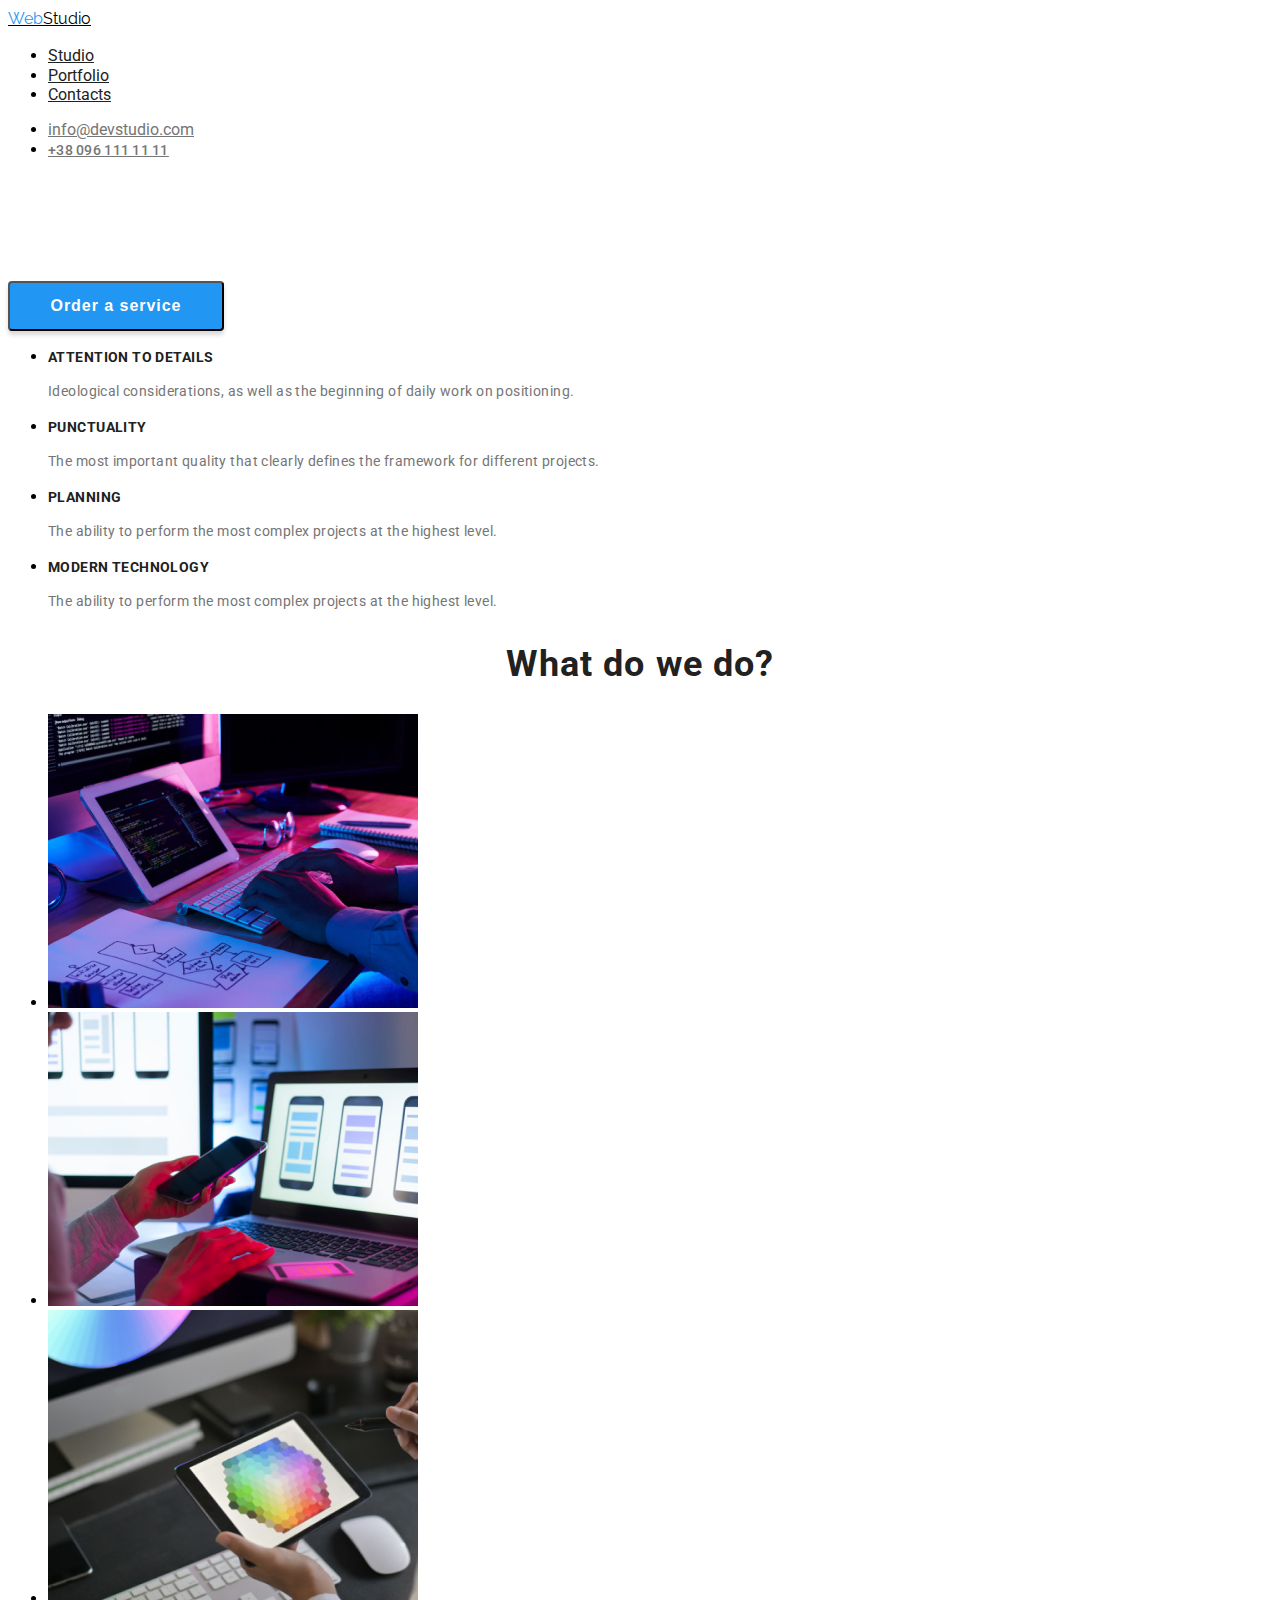
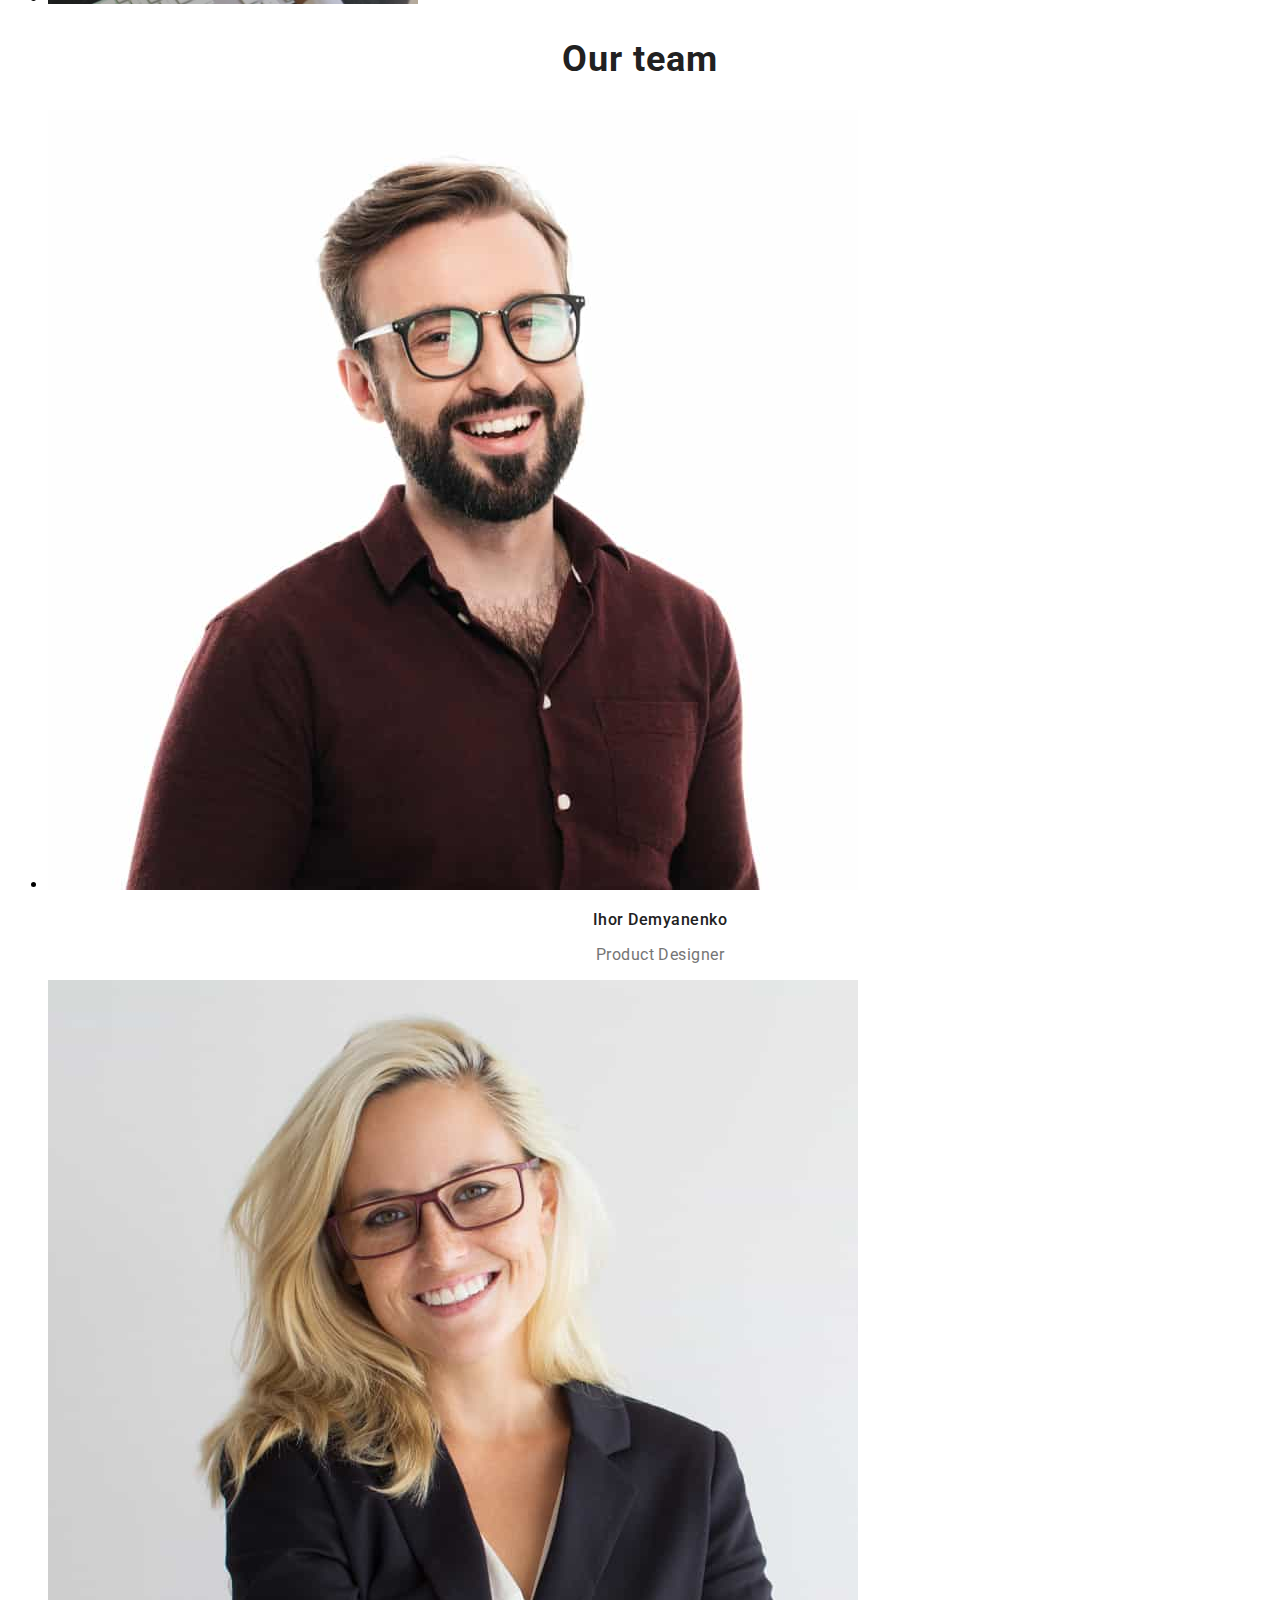
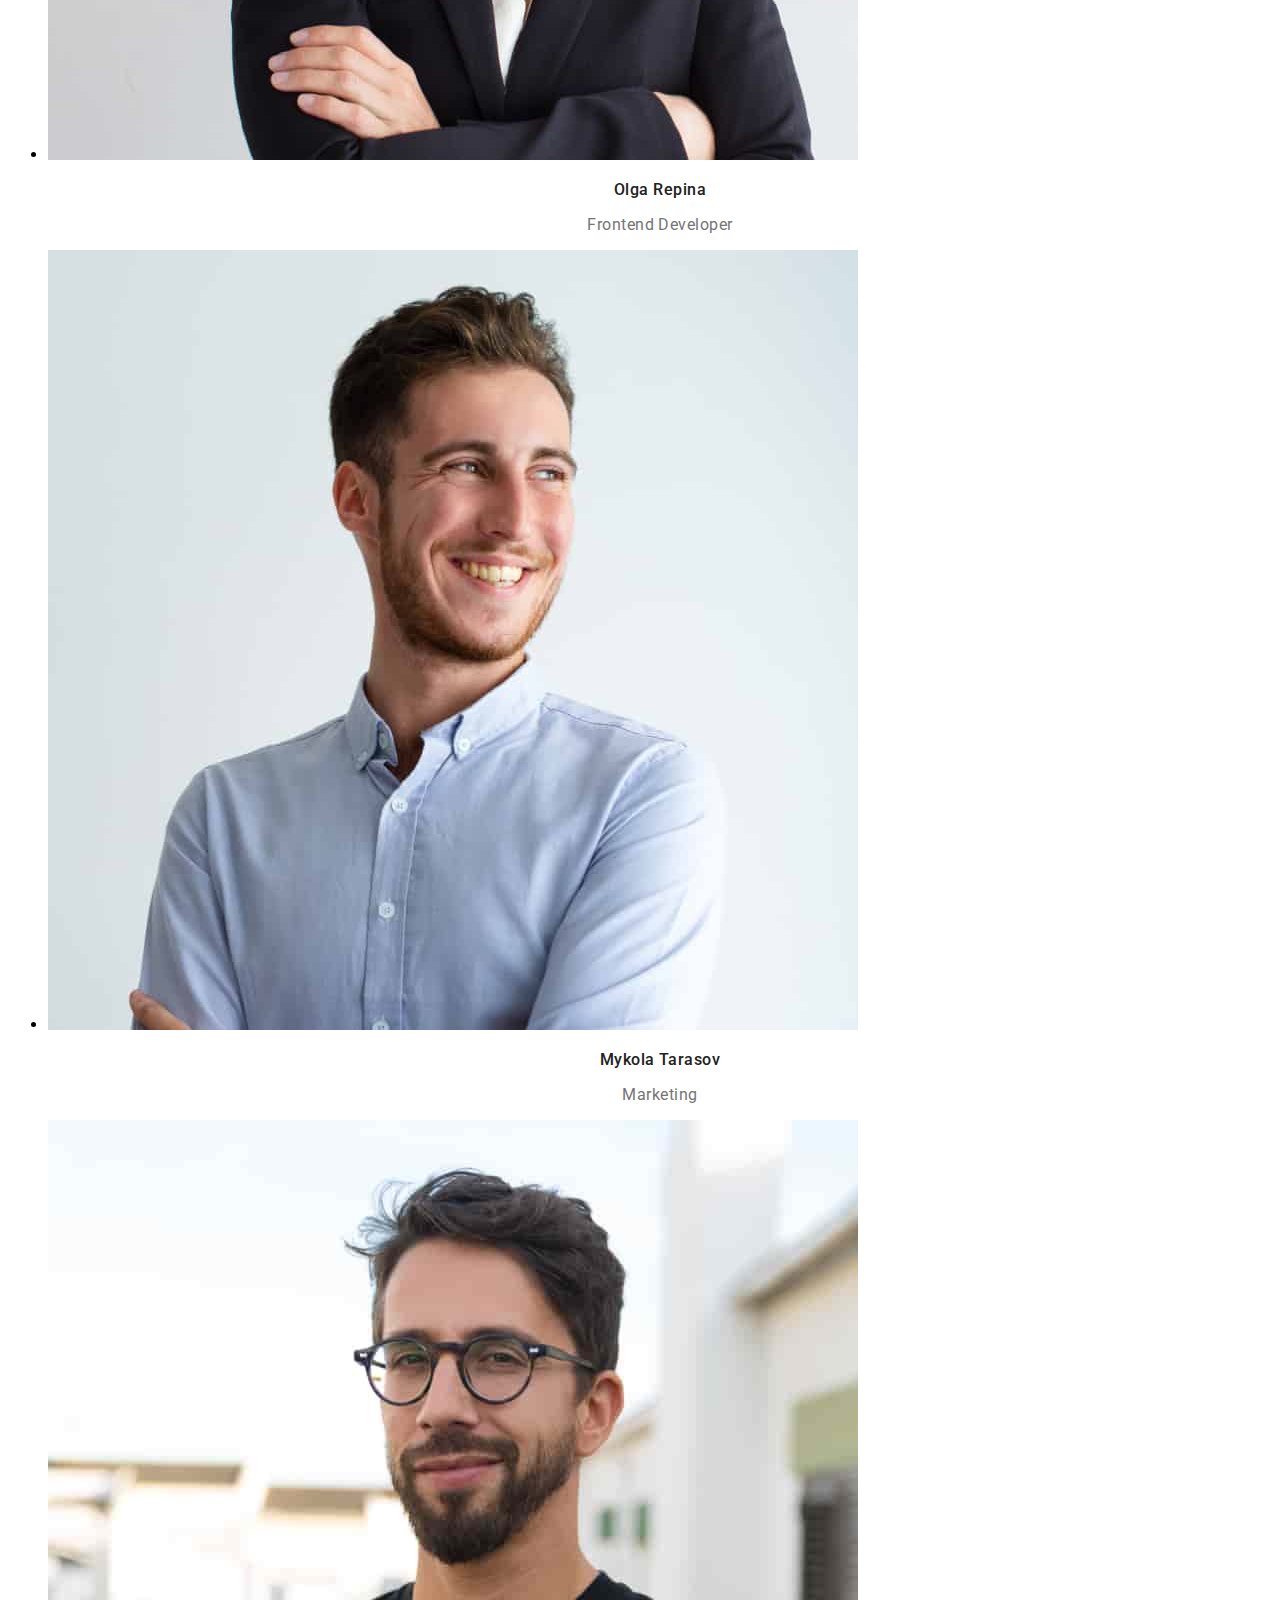
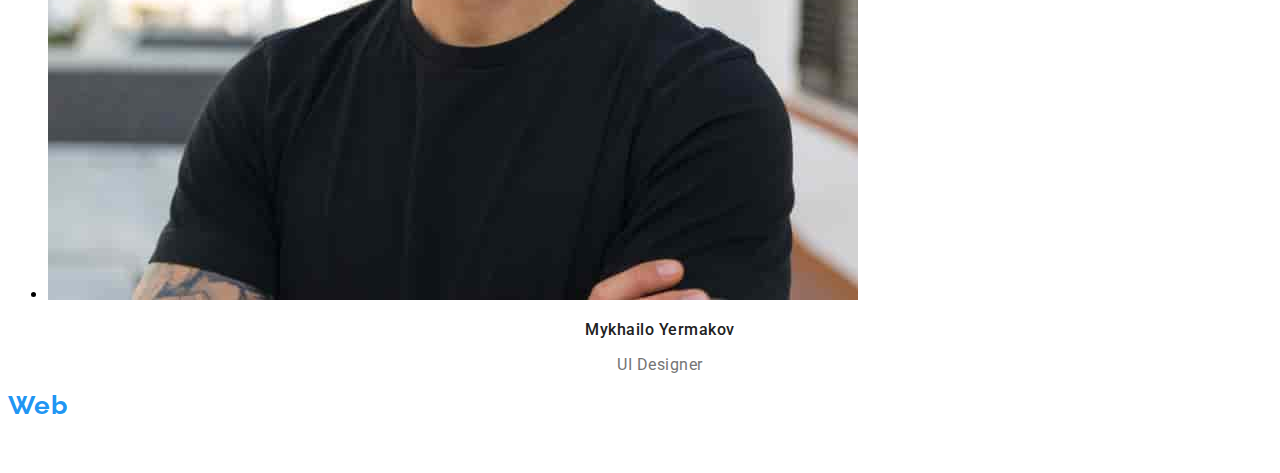
<file: index.html>
<!DOCTYPE html>
<html lang="en">
  <head>
    <meta charset="UTF-8" />
    <meta name="viewport" content="width=device-width, initial-scale=1.0" />
    <title>WebStudio</title>
    <link rel="preconnect" href="https://fonts.googleapis.com" />
    <link rel="preconnect" href="https://fonts.gstatic.com" crossorigin />
    <link
      href="https://fonts.googleapis.com/css2?family=Raleway:wght@700&family=Roboto:wght@400;500;700;900&display=swap"
      rel="stylesheet"
    />
    <link rel="stylesheet" href="./style.css" />
  </head>
  <body>
    <header class="header">
      <a class="header-logo" href="./index.html"
        ><span class="header-span">Web</span>Studio</a
      >
      <nav class="header-navigation">
        <ul class="header-list">
          <li class="header-item">
            <a
              class="header-link"
              href="./index.html"
              target="_blank"
              rel="noopener noreforrer"
              >Studio</a
            >
          </li>
          <li class="header-item">
            <a
              class="header-link"
              href="./portfolio.html"
              target="_blank"
              rel="noopener noreforrer"
              >Portfolio</a
            >
          </li>
          <li class="header-item">
            <a
              class="header-link"
              href="htt://"
              target="_blank"
              rel="noopener noreforrer"
              >Contacts</a
            >
          </li>
        </ul>
        <ul class="header-contacts">
          <li class="header-item">
            <a
              class="header-mail"
              href="mailto:info@devstudio.com"
              target="_blank"
              >info@devstudio.com</a
            >
          </li>
          <li class="header-item">
            <span class="header-span">
              <a class="header-phone" href="tel:+380961111111"
                >+38 096 111 11 11</a
              >
            </span>
          </li>
        </ul>
      </nav>
    </header>
    <main>
      <!-- hero section -->
      <section class="info-section">
        <h1 class="hero-title">effective solutions for your business</h1>
        <button class="hero-button" type="button">Order a service</button>
      </section>
      <section class="hero-section">
        <ul class="hero-list">
          <li class="hero-item">
            <artticle class="hero-article">
              <h3 class="hero-caption">ATTENTION TO DETAILS</h3>
              <p class="hero-text">
                Ideological considerations, as well as the beginning of daily
                work on positioning.
              </p>
            </artticle>
          </li>
          <li class="hero-item">
            <artticle class="hero-article">
              <h3 class="hero-caption">PUNCTUALITY</h3>
              <p class="hero-text">
                The most important quality that clearly defines the framework
                for different projects.
              </p>
            </artticle>
          </li>
          <li class="hero-item">
            <artticle class="hero-article">
              <h3 class="hero-caption">PLANNING</h3>
              <p class="hero-text">
                The ability to perform the most complex projects at the highest
                level.
              </p>
            </artticle>
          </li>
          <li class="hero-item">
            <artticle class="hero-article">
              <h3 class="hero-caption">MODERN TECHNOLOGY</h3>
              <p class="hero-text">
                The ability to perform the most complex projects at the highest
                level.
              </p>
            </artticle>
          </li>
        </ul>
      </section>
      <!-- what we do -->
      <section class="do-section">
        <h2 class="do-title">What do we do?</h2>
        <ul class="do-list">
          <li class="do-item">
            <img
              class="do-img"
              src="./images/programming.png"
              alt="programming"
            />
          </li>
          <li class="do-item">
            <img class="do-img" src="./images/phone.png" alt="phone" />
          </li>
          <li class="do-item">
            <img class="do-img" src="./images/diagram.png" alt="diagram" />
          </li>
        </ul>
      </section>
      <!-- our team -->
      <section class="team-section">
        <h2 class="team-title">Our team</h2>
        <ul class="team-list">
          <li class="team-item">
            <img
              class="team-img"
              src="./images/ihor.jpg"
              alt="Ihor Demyanenko"
            />
            <h3 class="team-name">Ihor Demyanenko</h3>
            <p class="team-paragraph">Product Designer</p>
          </li>
          <li class="team-item">
            <img class="team-img" src="./images/olga.jpg" alt="Olga Repina" />
            <h3 class="team-name">Olga Repina</h3>
            <p class="team-paragraph">Frontend Developer</p>
          </li>
          <li class="team-item">
            <img
              class="team-img"
              src="./images/mykola.jpg"
              alt="Mykola Tarasov"
            />
            <h3 class="team-name">Mykola Tarasov</h3>
            <p class="team-paragraph">Marketing</p>
          </li>
          <li class="team-item">
            <img
              class="team-img"
              src="./images/mykhailo.jpg"
              alt="Mykhailo Yermakov"
            />
            <h3 class="team-name">Mykhailo Yermakov</h3>
            <p class="team-paragraph">UI Designer</p>
          </li>
        </ul>
      </section>
    </main>
    <!-- footer -->
    <footer class="footer">
      <a class="footer-logo" href="./index.html"
        ><span class="footer-span">Web</span>Studio</a
      >
      <address class="footer-address">Kyiv, 26 Lesi Ukrainky Ave</address>
      <a class="footer-mail" href="mailto:info@devstudio.com" target="_blank"
        >info@devstudio.com</a
      >
      <a class="footer-tel" href="tel:+380961111111">+38 096 111 11 11</a>
    </footer>
  </body>
</html>
</file>
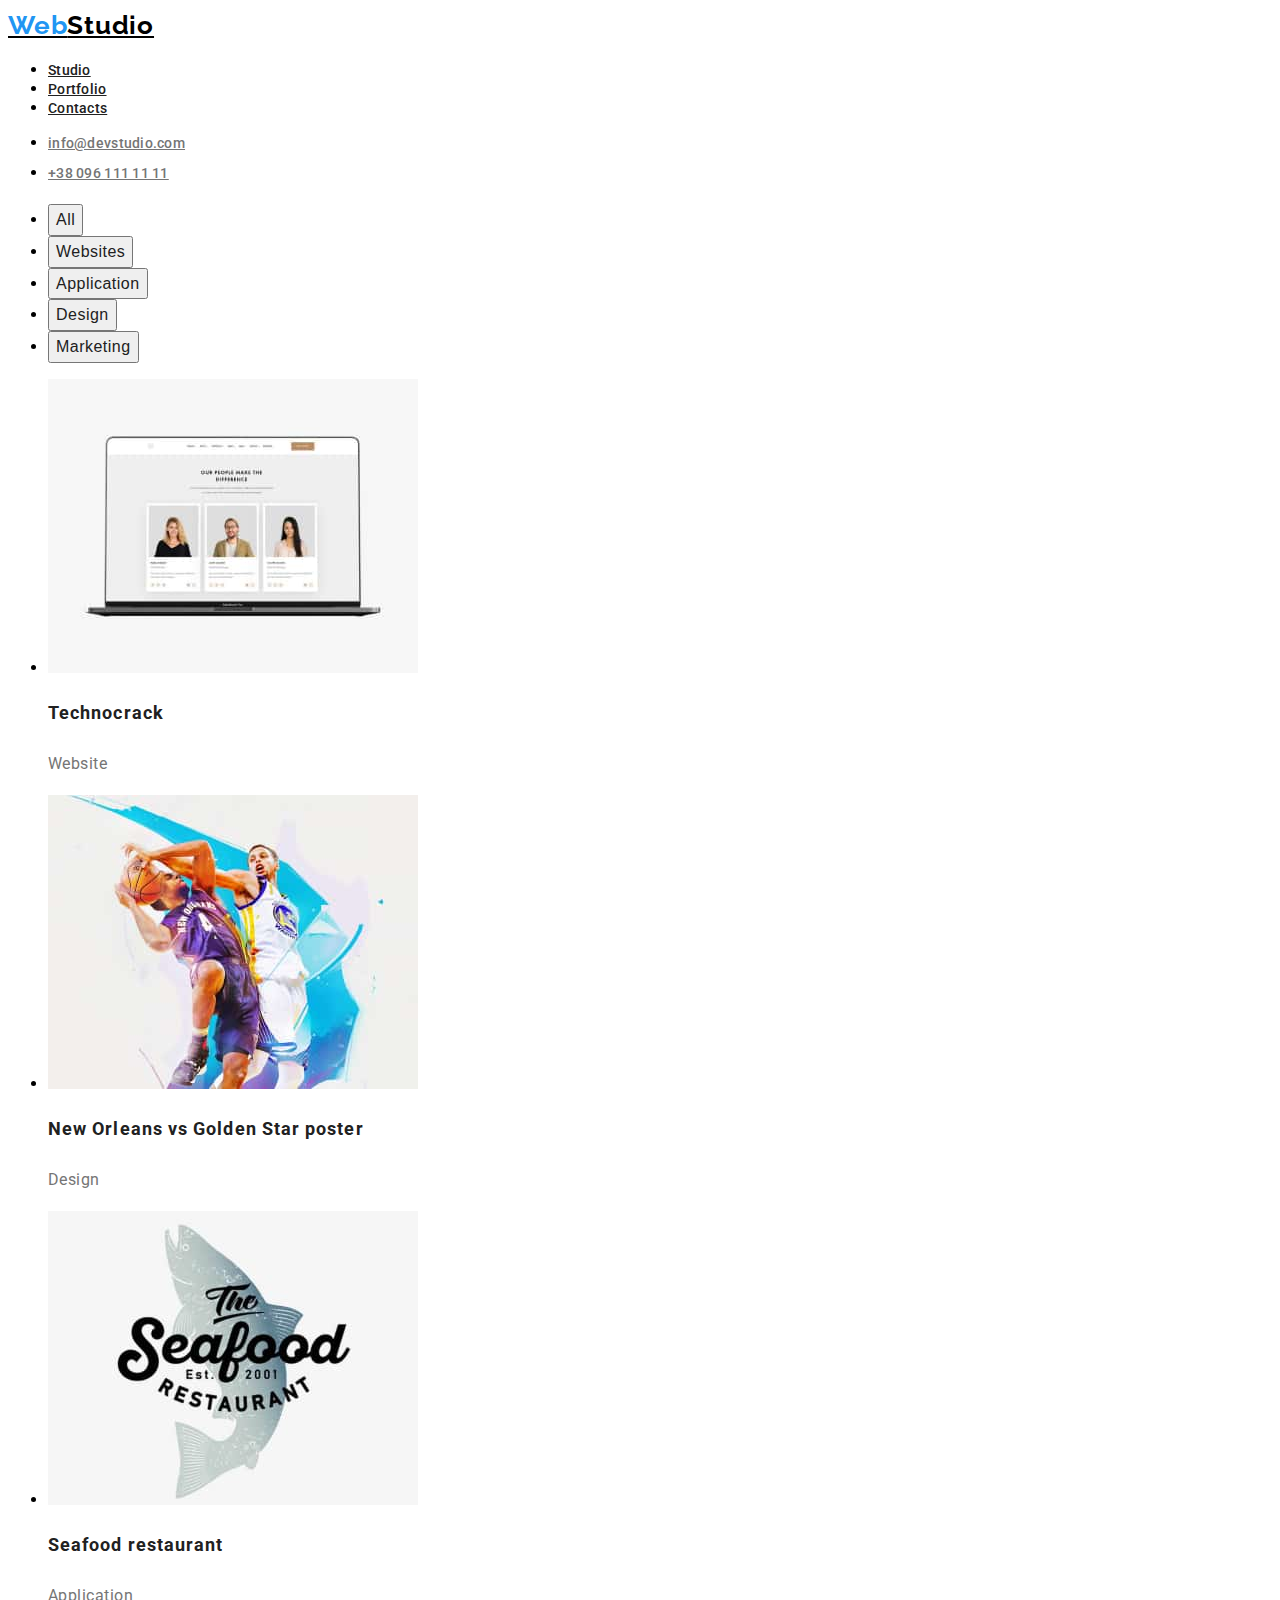
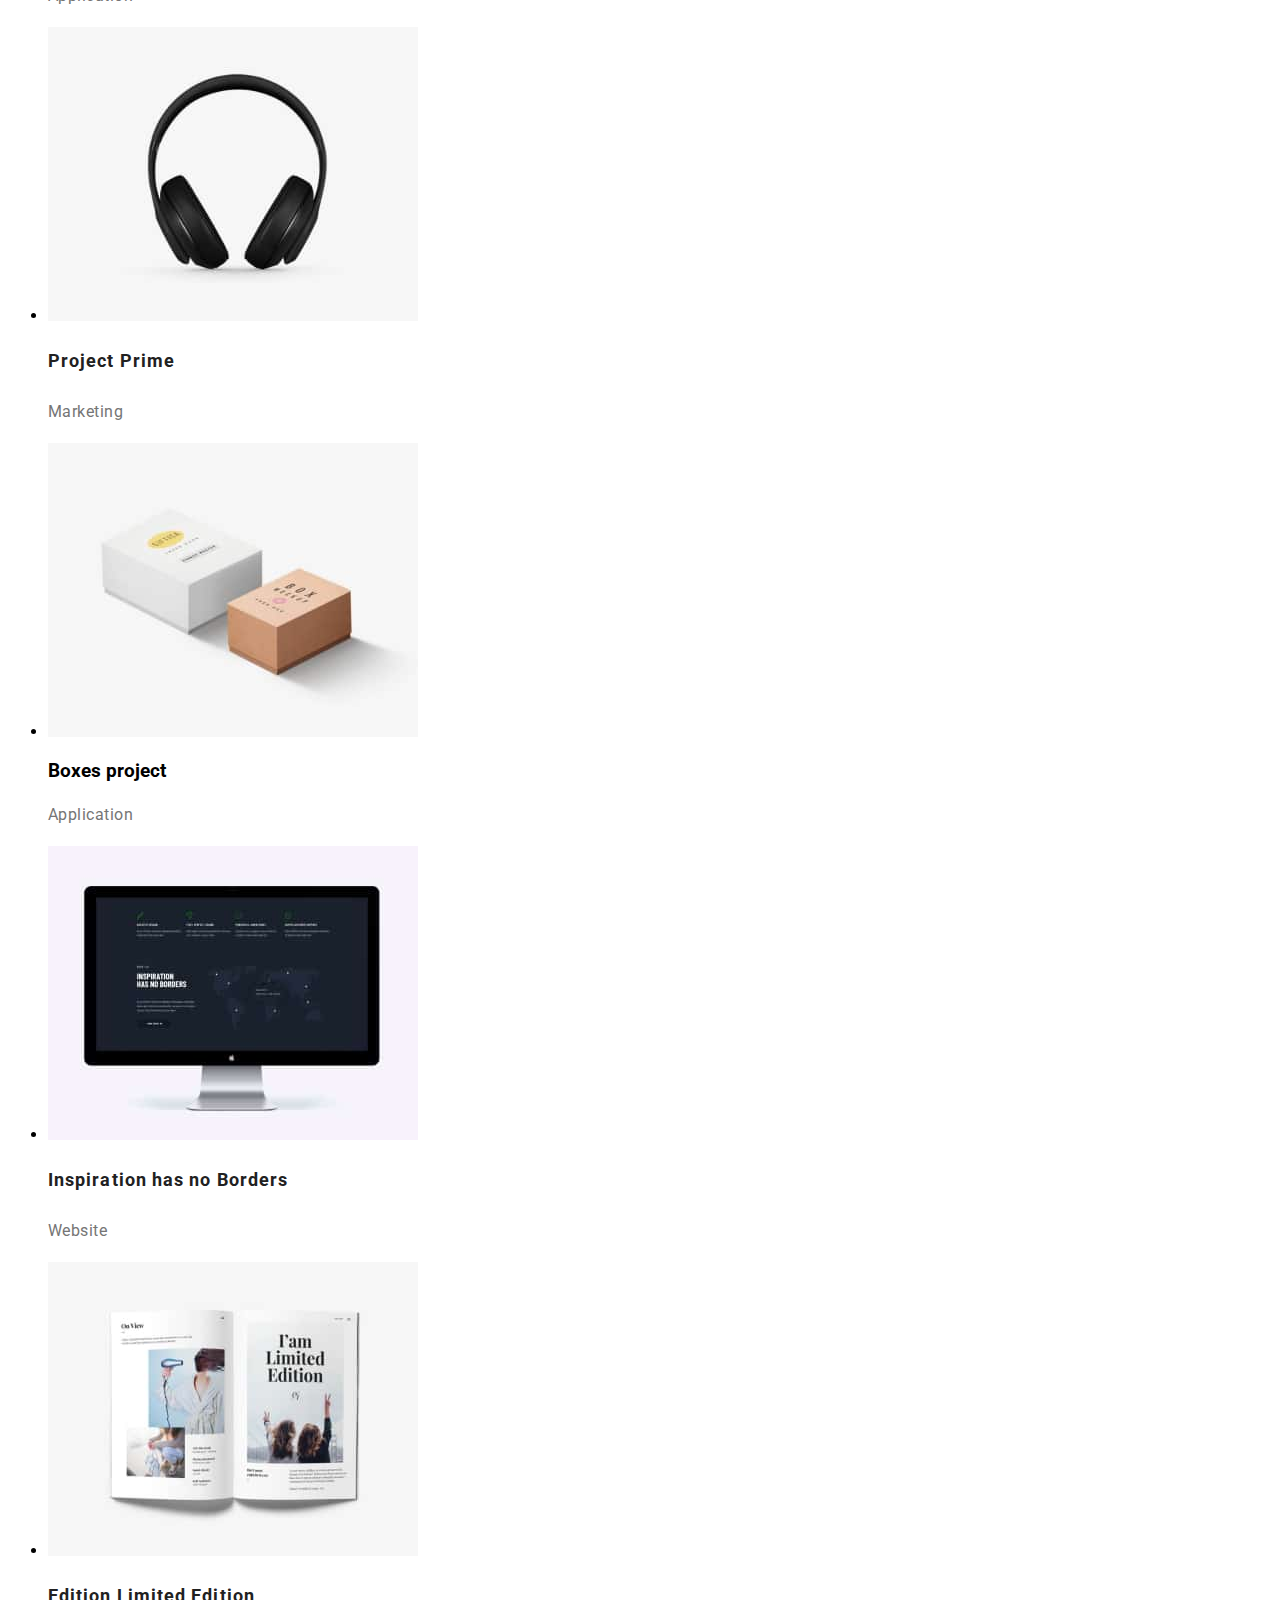
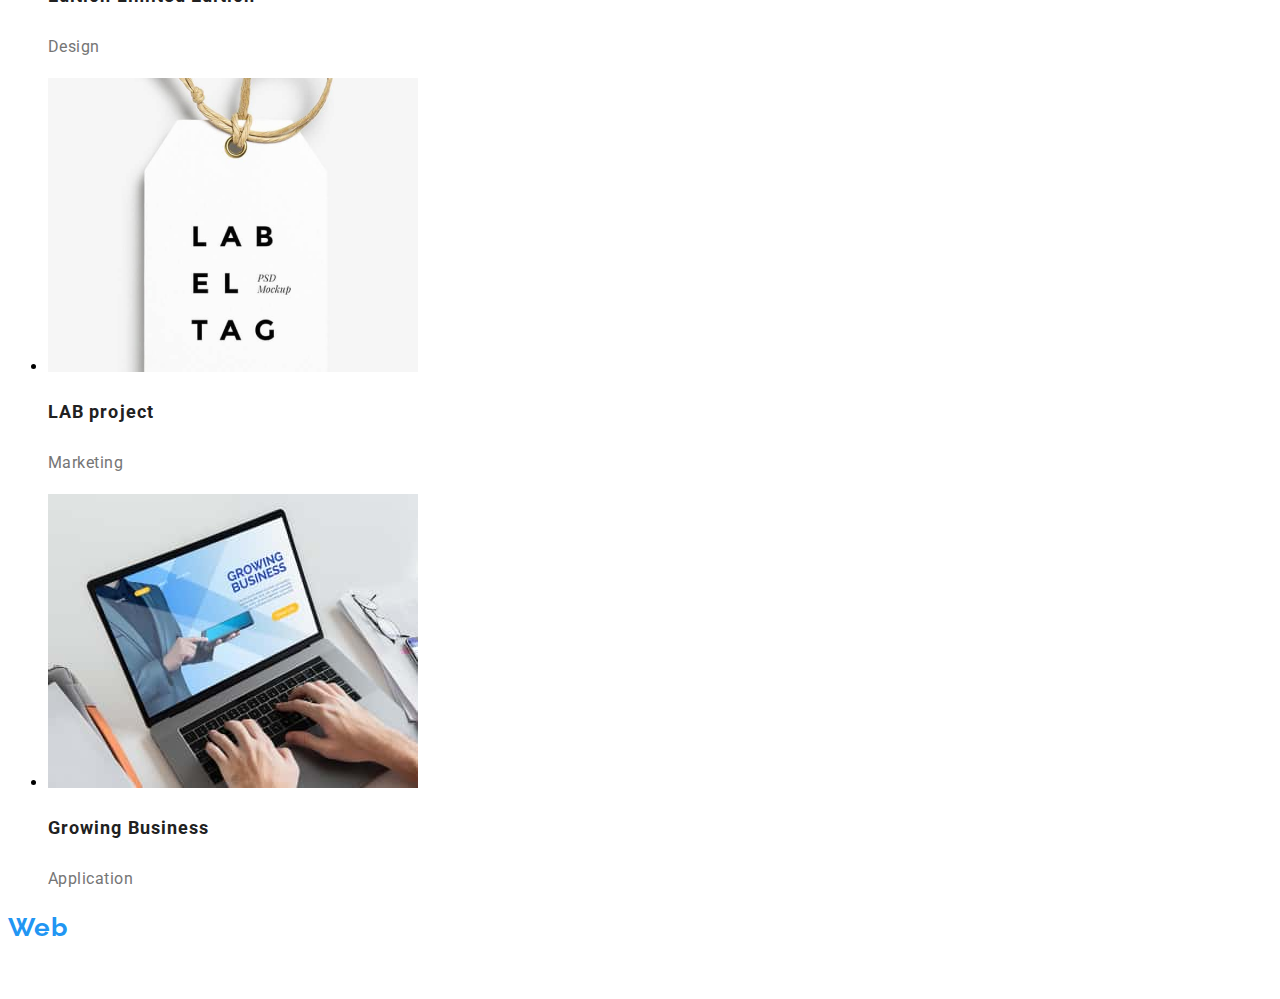
<file: portfolio.html>
<!DOCTYPE html>
<html lang="en">
  <head>
    <meta charset="UTF-8" />
    <meta name="viewport" content="width=device-width, initial-scale=1.0" />
    <title>Portfolio</title>
    <link rel="preconnect" href="https://fonts.googleapis.com" />
    <link rel="preconnect" href="https://fonts.gstatic.com" crossorigin />
    <link
      href="https://fonts.googleapis.com/css2?family=Raleway:wght@700&family=Roboto:wght@400;500;700;900&display=swap"
      rel="stylesheet"
    />
    <link rel="stylesheet" href="./portfolio-style.css" />
  </head>
  <body>
    <header>
      <a class="header-logo" href="./index.html"
        ><span class="header-span">Web</span>Studio</a
      >
      <nav class="header-navigation">
        <ul class="header-list">
          <li class="header-item">
            <a
              class="header-link"
              href="./index.html"
              target="_blank"
              rel="noopener noreforrer"
              >Studio</a
            >
          </li>
          <li class="header-item">
            <a
              class="header-link"
              href="./portfolio.html"
              target="_blank"
              rel="noopener noreforrer"
              >Portfolio</a
            >
          </li>
          <li class="header-item">
            <a
              class="header-link"
              href="htt://"
              target="_blank"
              rel="noopener noreforrer"
              >Contacts</a
            >
          </li>
        </ul>
        <ul class="header-contacts">
          <li class="header-item">
            <a
              class="header-mail"
              href="mailto:info@devstudio.com"
              target="_blank"
              >info@devstudio.com</a
            >
          </li>
          <li class="header-item">
            <span class="header-span">
              <a class="header-phone" href="tel:+380961111111"
                >+38 096 111 11 11</a
              >
            </span>
          </li>
        </ul>
      </nav>
    </header>
    <main>
      <!-- hero section -->
      <section class="hero-section">
        <nav class="hero-navigation">
          <ul class="hero-list">
            <li class="hero-item">
              <button class="hero-button" type="button">All</button>
            </li>
            <li class="hero-item">
              <button class="hero-button" type="button">Websites</button>
            </li>
            <li class="hero-item">
              <button class="hero-button" type="button">Application</button>
            </li>
            <li class="hero-item">
              <button class="hero-button" type="button">Design</button>
            </li>
            <li class="hero-item">
              <button class="hero-button" type="button">Marketing</button>
            </li>
          </ul>
        </nav>
      </section>
      <!-- all -->
      <section class="all-section">
        <ul class="all-list">
          <li class="all-item">
            <img
              class="all-img"
              src="./images/technocrack.jpg"
              alt="Technocrack"
            />
            <h3 class="all-subtitle">Technocrack</h3>
            <p class="all-text">Website</p>
          </li>
          <li class="all-item">
            <img
              class="all-img"
              src="./images/basket.jpg"
              alt="New Orleans vs Golden Star poster"
            />
            <h3 class="all-subtitle">New Orleans vs Golden Star poster</h3>
            <p class="all-text">Design</p>
          </li>
          <li class="all-item">
            <img
              class="all-img"
              src="./images/seafood.jpg"
              alt="Seafood restaurant"
            />
            <h3 class="all-subtitle">Seafood restaurant</h3>
            <p class="all-text">Application</p>
          </li>
          <li class="all-item">
            <img class="all-img" src="./images/headphone.jpg" alt="Headphone" />
            <h3 class="all-subtitle">Project Prime</h3>
            <p class="all-text">Marketing</p>
          </li>
          <li class="all-item">
            <img class="all-img" src="./images/box.jpg" alt="Boxes project" />
            <h3>Boxes project</h3>
            <p class="all-text">Application</p>
          </li>
          <li class="all-item">
            <img class="all-img" src="./images/computer.jpg" alt="Computer" />
            <h3 class="all-subtitle">Inspiration has no Borders</h3>
            <p class="all-text">Website</p>
          </li>
          <li class="all-item">
            <img class="all-img" src="./images/magazine.jpg" alt="Magazine" />
            <h3 class="all-subtitle">Edition Limited Edition</h3>
            <p class="all-text">Design</p>
          </li>
          <li class="all-item">
            <img class="all-img" src="./images/label.png" alt="Label" />
            <h3 class="all-subtitle">LAB project</h3>
            <p class="all-text">Marketing</p>
          </li>
          <li class="all-item">
            <img
              class="all-img"
              src="./images/business.jpg"
              alt="Growing Business"
            />
            <h3 class="all-subtitle">Growing Business</h3>
            <p class="all-text">Application</p>
          </li>
        </ul>
      </section>
    </main>
    <!-- footer -->
    <footer class="footer">
      <a class="footer-logo" href="./index.html"
        ><span class="footer-span">Web</span>Studio</a
      >
      <address class="footer-address">Kyiv, 26 Lesi Ukrainky Ave</address>
      <a class="footer-mail" href="mailto:info@devstudio.com" target="_blank"
        >info@devstudio.com</a
      >
      <a class="footer-tel" href="tel:+380961111111">+38 096 111 11 11</a>
    </footer>
  </body>
</html>
</file>
<file: style.css>
:root {
    --text-color: #212121;
    --logo-colour: #2196f3;
    --title-color: #FFFFF;
    --paragraphs-color: #757575;
    --bg-color: #f5f4fa;
  }
  body {
    font-family: Roboto;
  }
  .header-logo {
    color: #000;
    font-family: Raleway;
    line-height: 1.4;
  }
  .header-span {
    color: #2196f3;
    font-family: Raleway;
    line-height: 1.4;
  }
  .header-link {
    color: #212121;
    line-height: 1.14;
  }
  .header-link:hover {
    color: #2196f3;
    line-height: 1.14;
  }
  .header-mail {
    color: #757575;
    line-height: 1.14;
  }
  .header-mail:hover {
    color: #2196f3;
    line-height: 1.14;
  }
  .header-phone {
    color: #757575;
    font-family: Roboto;
    font-size: 14px;
    font-style: normal;
    font-weight: 500;
    line-height: normal;
    letter-spacing: 0.28px;
  }
  .header-phone:hover {
    color: #2196f3;
    font-size: 14px;
    font-weight: 500;
    line-height: normal;
    letter-spacing: 0.28px;
  }
  .hero-title {
    color: #fff;
    text-align: center;
    font-size: 44px;
    font-weight: 900;
    line-height: 60px; /* 136.364% */
    letter-spacing: 2.64px;
    text-transform: uppercase;
  }
  .hero-button {
    color: #fff;
    text-align: center;
    font-size: 16px;
    font-weight: 700;
    line-height: 30px; /* 187.5% */
    letter-spacing: 0.96px;
    width: 216px;
    height: 50px;
    flex-shrink: 0;
    border-radius: 4px;
    background: #2196f3;
    box-shadow: 0px 4px 4px 0px rgba(0, 0, 0, 0.15);
  }
  .hero-caption {
    color: #212121;
    font-size: 14px;
    font-weight: 700;
    line-height: normal;
    letter-spacing: 0.42px;
    text-transform: uppercase;
    width: 270px;
  }
  .hero-text {
    color: #757575;
    font-size: 14px;
    font-weight: 400;
    line-height: 24px; /* 171.429% */
    letter-spacing: 0.42px;
  }
  .do-title {
    color: #212121;
    text-align: center;
    font-size: 36px;
    font-weight: 700;
    line-height: normal;
    letter-spacing: 1.08px;
  }
  .team-title {
    color: #212121;
    text-align: center;
    font-size: 36px;
    font-weight: 700;
    line-height: normal;
    letter-spacing: 1.08px;
  }
  .team-name {
    color: #212121;
    text-align: center;
    font-size: 16px;
    font-weight: 500;
    line-height: normal;
    letter-spacing: 0.48px;
  }
  .team-paragraph {
    color: #757575;
    text-align: center;
    font-size: 16px;
    font-weight: 400;
    line-height: normal;
    letter-spacing: 0.48px;
  }
  .footer-span {
    color: #2196f3;
    font-family: Raleway;
    font-size: 26px;
    font-weight: 700;
    line-height: normal;
    letter-spacing: 0.78px;
  }
  .footer-logo {
    color: #fff;
    font-family: Raleway;
    font-size: 26px;
    font-style: normal;
    font-weight: 700;
    line-height: normal;
    letter-spacing: 0.78px;
  }
  .footer-address {
    color: #fff;
    font-size: 14px;
    font-weight: 400;
    line-height: 24px;
    letter-spacing: 0.42px;
    width: 231px;
    height: 21px;
    flex-shrink: 0;
  }
  .footer-mail {
    width: 231px;
    height: 21px;
    flex-shrink: 0;
    color: rgba(255, 255, 255, 0.6);
    font-size: 14px;
    font-weight: 400;
    line-height: 24px;
    letter-spacing: 0.42px;
  }
  .footer-tel {
    width: 231px;
    height: 21px;
    flex-shrink: 0;
    color: rgba(255, 255, 255, 0.6);
    font-size: 14px;
    font-weight: 400;
    line-height: 24px;
    letter-spacing: 0.42px;
  }
</file>
<file: portfolio-style.css>
:root {
  --text-color: #212121;
  --logo-colour: #2196f3;
  --title-color: #FFFFF;
  --paragraphs-color: #757575;
  --bg-color: #f5f4fa;
}
body {
  font-family: Roboto;
}
.header-logo {
  color: #000;
  font-family: Raleway;
  font-size: 26px;
  font-weight: 700;
  line-height: 1.38;
  letter-spacing: 0.78px;
}
.header-span {
  color: #2196f3;
  font-family: Raleway;
  font-size: 26px;
  font-weight: 700;
  line-height: 1.38;
  letter-spacing: 0.78px;
}
.header-link {
  color: #212121;
  font-size: 14px;
  font-weight: 500;
  line-height: 1.14;
  letter-spacing: 0.28px;
}
.header-link:hover {
  color: #2196f3;
  font-size: 14px;
  font-weight: 500;
  line-height: 1.14;
  letter-spacing: 0.28px;
}
.header-mail {
  color: #757575;
  font-size: 14px;
  font-weight: 500;
  line-height: 1.14;
  letter-spacing: 0.28px;
}
.header-mail:hover {
  color: #2196f3;
  font-size: 14px;
  font-weight: 500;
  line-height: 1.14;
  letter-spacing: 0.28px;
}
.header-phone {
  color: #757575;
  font-family: Roboto;
  font-size: 14px;
  font-style: normal;
  font-weight: 500;
  line-height: 1.14;
  letter-spacing: 0.28px;
}
.header-phone:hover {
  color: #2196f3;
  font-size: 14px;
  font-weight: 500;
  line-height: 1.14;
  letter-spacing: 0.28px;
}
.hero-button {
  color: #212121;
  text-align: center;
  font-size: 16px;
  font-weight: 500;
  line-height: 1.62;
  letter-spacing: 0.48px;
}
.hero-button:hover {
  background: #2196f3;
  color: #fff;
}
.all-subtitle {
  color: #212121;
  font-size: 18px;
  font-weight: 700;
  line-height: 2;
  letter-spacing: 1.08px;
}
.all-text {
  color: #757575;
  font-size: 16px;
  font-weight: 400;
  line-height: 1.87;
  letter-spacing: 0.48px;
}
.footer-span {
  color: #2196f3;
  font-family: Raleway;
  font-size: 26px;
  font-weight: 700;
  line-height: 1.38;
  letter-spacing: 0.78px;
}
.footer-logo {
  color: #fff;
  font-family: Raleway;
  font-size: 26px;
  font-weight: 700;
  line-height: 1.38;
  letter-spacing: 0.78px;
}
.footer-address {
  width: 231px;
  height: 21px;
  flex-shrink: 0;
  color: #fff;
  font-size: 14px;
  font-weight: 400;
  line-height: 1.71;
  letter-spacing: 0.42px;
  font-style: normal;
}
.footer-mail {
  width: 231px;
  height: 21px;
  flex-shrink: 0;
  color: rgba(255, 255, 255, 0.6);
  font-size: 14px;
  font-weight: 400;
  line-height: 1.71;
  letter-spacing: 0.42px;
}
.footer-tel {
  width: 231px;
  height: 21px;
  flex-shrink: 0;
  color: rgba(255, 255, 255, 0.6);
  font-size: 14px;
  font-weight: 400;
  line-height: 1.71;
  letter-spacing: 0.42px;
  font-style: normal;
}
</file>
